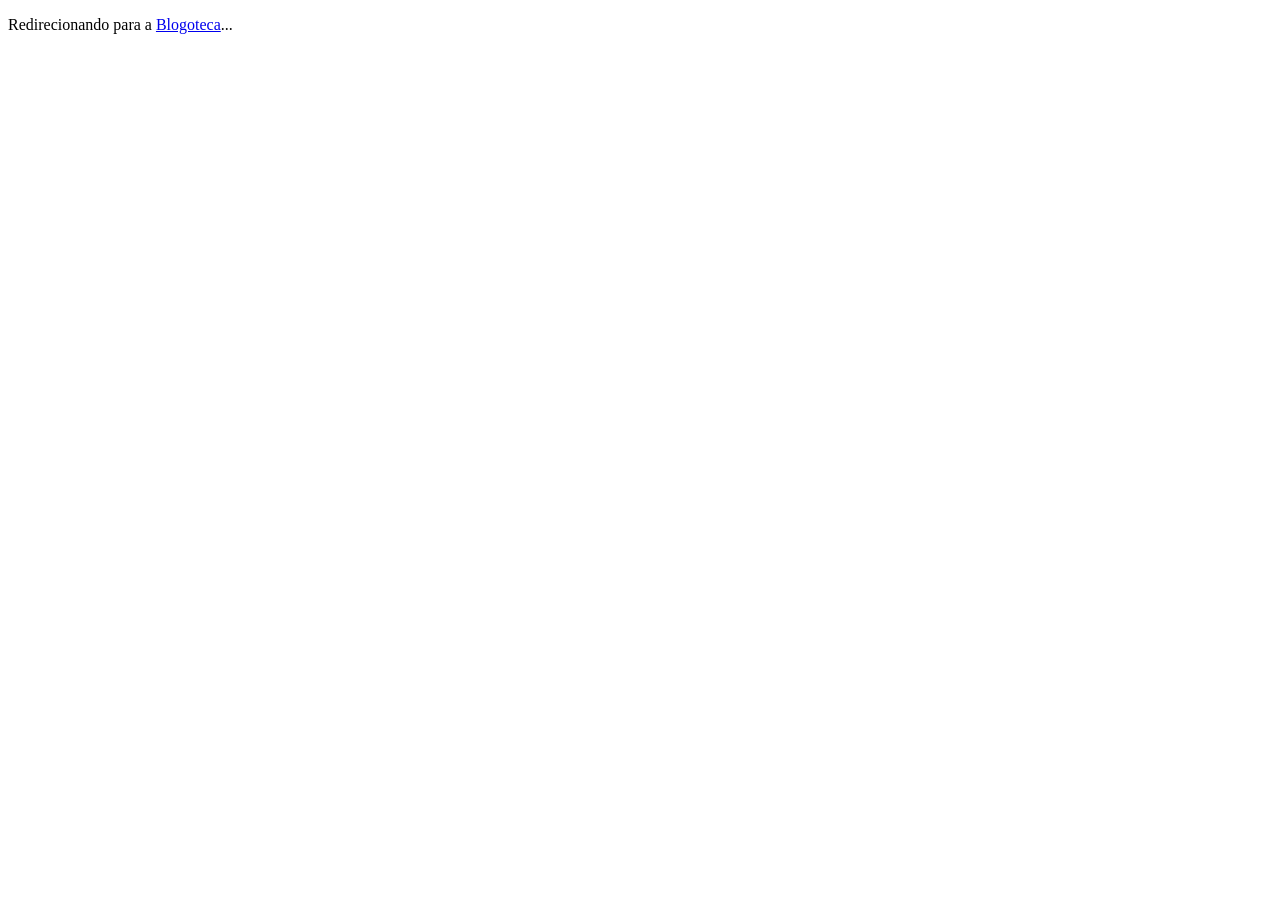
<file: index.html>
<!DOCTYPE html>
<html lang="pt-BR">
<head>
    <meta charset="UTF-8">
    <meta name="viewport" content="width=device-width, initial-scale=1.0">
    <meta http-equiv="refresh" content="0; url=index.php">
    <title>Blogoteca - Rede social de conteúdo</title>
</head>
<body>
    <p>Redirecionando para a <a href="index.php">Blogoteca</a>...</p>
</body>
</html>
</file>
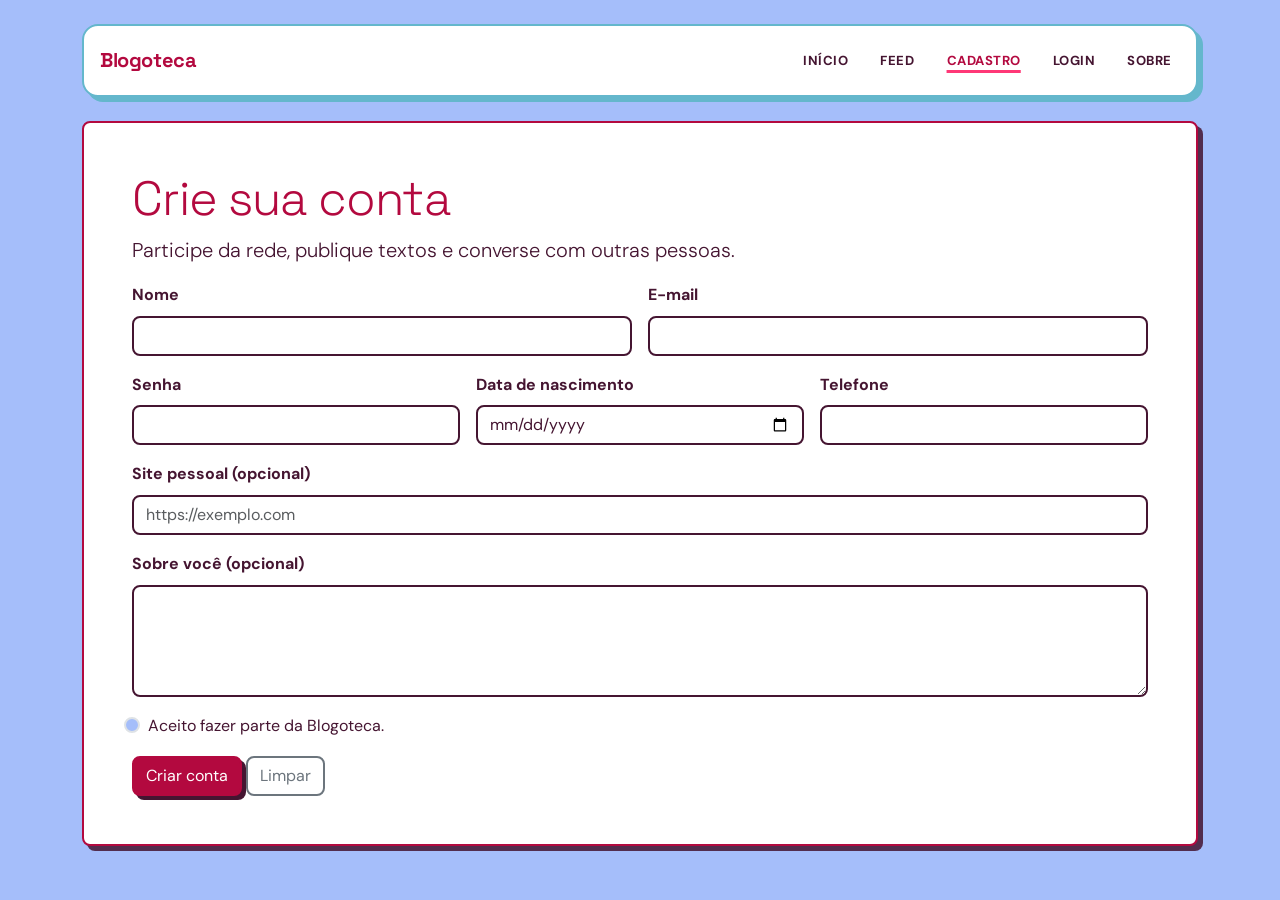
<file: cadastro.html>
<!DOCTYPE html>
<html lang="pt-BR">
<head>
    <meta charset="UTF-8">
    <meta name="viewport" content="width=device-width, initial-scale=1.0">
    <title>Blogoteca - Cadastro</title>
    <link href="https://cdn.jsdelivr.net/npm/bootstrap@5.3.3/dist/css/bootstrap.min.css" rel="stylesheet">
    <link rel="stylesheet" href="style.css">
</head>
<body class="bg-blog">
    <div class="container py-4">
        <nav class="navbar navbar-expand-lg navbar-light bg-white shadow-sm rounded-4 border border-2 border-warning-subtle">
            <div class="container-fluid px-3 py-2">
                <a class="navbar-brand blog-title text-primary fw-bold" href="index.php">Blogoteca</a>
                <div class="navbar-nav ms-auto flex-row gap-3">
                    <a class="nav-link" href="index.php">Início</a>
                    <a class="nav-link" href="feed.php">Feed</a>
                    <a class="nav-link active" href="cadastro.html">Cadastro</a>
                    <a class="nav-link" href="login.php">Login</a>
                    <a class="nav-link" href="sobre.html">Sobre</a>
                </div>
            </div>
        </nav>
    </div>
    <main class="container mb-5">
        <section class="card border-0 shadow-lg rounded-4 p-4 p-md-5 bg-white">
            <h1 class="blog-title text-primary display-5">Crie sua conta</h1>
            <p class="lead">Participe da rede, publique textos e converse com outras pessoas.</p>
            <form id="formCadastro" action="processar_cadastro.php" method="post" class="row g-3" novalidate>
                <div class="col-md-6">
                    <label class="form-label fw-bold" for="nome">Nome</label>
                    <input class="form-control" id="nome" name="nome" maxlength="150" autocomplete="name" required>
                </div>
                <div class="col-md-6">
                    <label class="form-label fw-bold" for="email">E-mail</label>
                    <input class="form-control" type="email" id="email" name="email" maxlength="254" autocomplete="email" required>
                </div>
                <div class="col-md-4">
                    <label class="form-label fw-bold" for="senha">Senha</label>
                    <input class="form-control" type="password" id="senha" name="senha" minlength="8" autocomplete="new-password" required>
                </div>
                <div class="col-md-4">
                    <label class="form-label fw-bold" for="nascimento">Data de nascimento</label>
                    <input class="form-control" type="date" id="nascimento" name="nascimento">
                </div>
                <div class="col-md-4">
                    <label class="form-label fw-bold" for="telefone">Telefone</label>
                    <input class="form-control" type="tel" id="telefone" name="telefone" maxlength="30" autocomplete="tel">
                </div>
                <div class="col-12">
                    <label class="form-label fw-bold" for="site-favorito">Site pessoal (opcional)</label>
                    <input class="form-control" type="url" id="site-favorito" name="site-favorito" maxlength="2048" placeholder="https://exemplo.com">
                </div>
                <div class="col-12">
                    <label class="form-label fw-bold" for="mensagem">Sobre você (opcional)</label>
                    <textarea class="form-control" id="mensagem" name="mensagem" rows="4" maxlength="1000"></textarea>
                </div>
                <div class="col-12 form-check">
                    <input class="form-check-input" type="checkbox" id="termos" name="termos" required>
                    <label class="form-check-label" for="termos">Aceito fazer parte da Blogoteca.</label>
                </div>
                <div id="mensagemCadastro" class="alert alert-warning mt-3" hidden></div>
                <div class="col-12">
                    <button class="btn btn-primary" type="submit">Criar conta</button>
                    <button class="btn btn-outline-secondary" type="reset">Limpar</button>
                </div>
            </form>
        </section>
    </main>
    <script src="script.js"></script>
</body>
</html>
</file>
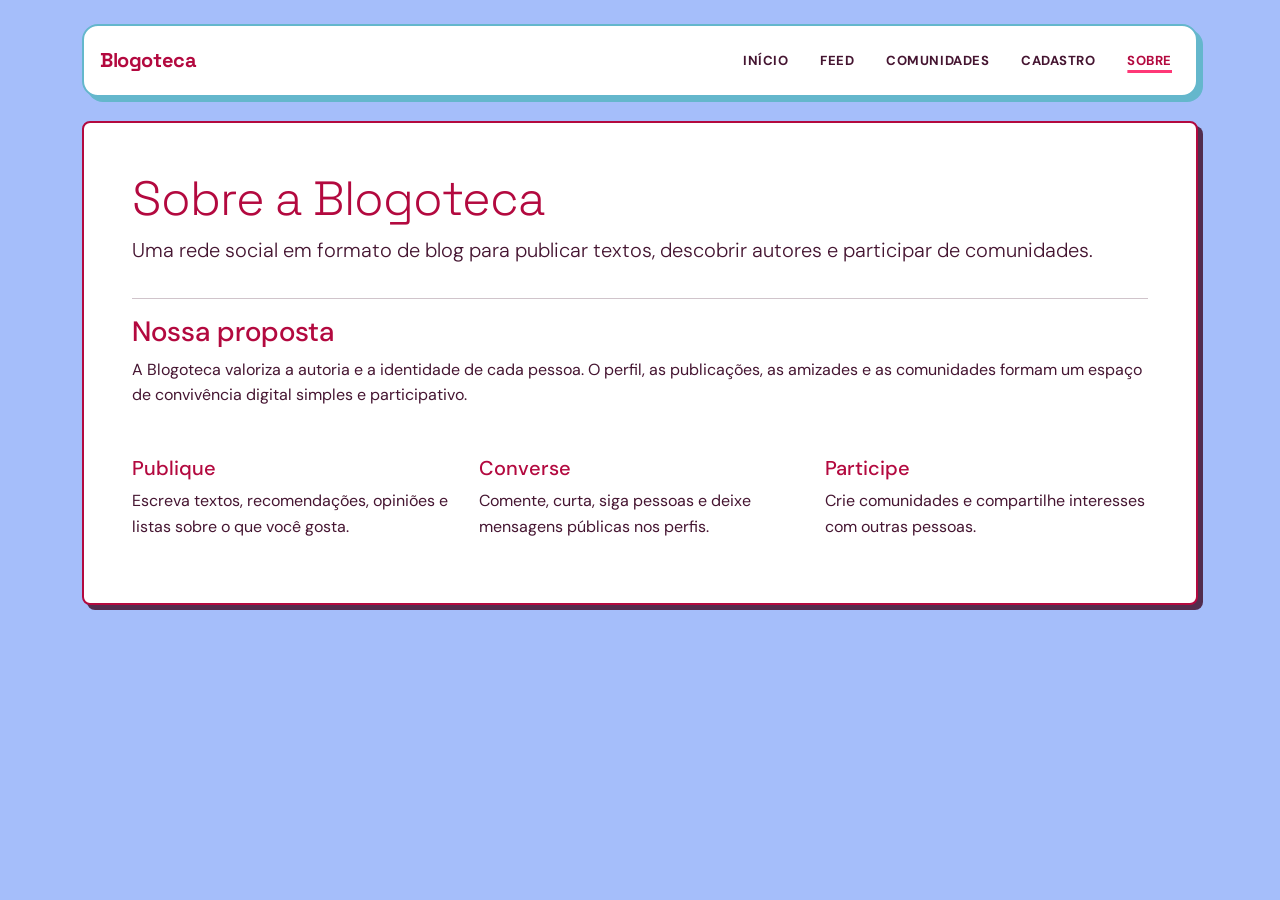
<file: sobre.html>
<!DOCTYPE html>
<html lang="pt-BR">
<head>
    <meta charset="UTF-8">
    <meta name="viewport" content="width=device-width, initial-scale=1.0">
    <title>Sobre - Blogoteca</title>
    <link href="https://cdn.jsdelivr.net/npm/bootstrap@5.3.3/dist/css/bootstrap.min.css" rel="stylesheet">
    <link rel="stylesheet" href="style.css">
</head>
<body class="bg-blog">
    <div class="container py-4">
        <nav class="navbar navbar-expand-lg navbar-light bg-white shadow-sm rounded-4 border border-2 border-warning-subtle">
            <div class="container-fluid px-3 py-2">
                <a class="navbar-brand blog-title text-primary fw-bold" href="index.php">Blogoteca</a>
                <div class="navbar-nav ms-auto flex-row gap-3">
                    <a class="nav-link" href="index.php">Início</a>
                    <a class="nav-link" href="feed.php">Feed</a>
                    <a class="nav-link" href="comunidades.php">Comunidades</a>
                    <a class="nav-link" href="cadastro.html">Cadastro</a>
                    <a class="nav-link active" href="sobre.html">Sobre</a>
                </div>
            </div>
        </nav>
    </div>
    <main class="container pb-5">
        <section class="card border-0 shadow-lg rounded-4 p-4 p-md-5 bg-white">
            <h1 class="blog-title text-primary display-5">Sobre a Blogoteca</h1>
            <p class="lead">Uma rede social em formato de blog para publicar textos, descobrir autores e participar de comunidades.</p>
            <hr>
            <h2 class="h3 text-primary">Nossa proposta</h2>
            <p>A Blogoteca valoriza a autoria e a identidade de cada pessoa. O perfil, as publicações, as amizades e as comunidades formam um espaço de convivência digital simples e participativo.</p>
            <div class="row g-4 mt-2">
                <div class="col-md-4"><h3 class="h5 text-primary">Publique</h3><p>Escreva textos, recomendações, opiniões e listas sobre o que você gosta.</p></div>
                <div class="col-md-4"><h3 class="h5 text-primary">Converse</h3><p>Comente, curta, siga pessoas e deixe mensagens públicas nos perfis.</p></div>
                <div class="col-md-4"><h3 class="h5 text-primary">Participe</h3><p>Crie comunidades e compartilhe interesses com outras pessoas.</p></div>
            </div>
        </section>
    </main>
</body>
</html>
</file>
<file: style.css>
@import url('https://fonts.googleapis.com/css2?family=DM+Sans:wght@400;500;600;700&family=Space+Grotesk:wght@500;600;700&display=swap');

:root {
    --bs-primary: #b3093f;
    --bs-secondary: #64b7cc;
    --bs-warning: #ff3877;
    --bs-info: #451531;
    --bs-light: #a5befa;
    --bs-body-bg: #a5befa;
    --bs-body-color: #451531;
    --primary: #b3093f;
    --primary-dark: #451531;
    --accent: #ff3877;
    --blue: #64b7cc;
    --lavender: #a5befa;
    --ink: #451531;
    --paper: #ffffff;
}

* { box-sizing: border-box; }

html { scroll-behavior: smooth; }

body {
    min-width: 320px;
    margin: 0;
    background: var(--lavender) !important;
    background-image: linear-gradient(135deg, rgba(100, 183, 204, .35), transparent 45%), linear-gradient(315deg, rgba(255, 56, 119, .12), transparent 55%);
    color: var(--ink);
    font-family: 'DM Sans', sans-serif;
    line-height: 1.6;
}

.bg-blog { background-color: var(--lavender) !important; }

.blog-title {
    color: var(--primary);
    font-family: 'Space Grotesk', sans-serif;
    letter-spacing: -.02em;
    line-height: 1.15;
}

.hero {
    background: var(--paper);
    border: 3px solid var(--primary) !important;
    box-shadow: 10px 10px 0 var(--accent) !important;
}

.navbar {
    background: var(--paper) !important;
    border-color: var(--primary) !important;
    box-shadow: 5px 5px 0 var(--blue) !important;
}

.nav-link {
    color: var(--ink);
    font-size: .82rem;
    font-weight: 700;
    letter-spacing: .04em;
    text-transform: uppercase;
}

.nav-link.active {
    color: var(--primary) !important;
    text-decoration: underline 3px var(--accent);
    text-underline-offset: 5px;
}

.quote-box {
    background: var(--blue);
    border-color: var(--primary) !important;
    box-shadow: 6px 6px 0 var(--primary);
}

.card, .table, .form-control, .form-select, .form-check-input, .btn {
    border-radius: .5rem !important;
    border-width: 2px;
}

.card {
    background-color: var(--paper);
    border: 2px solid var(--primary) !important;
    box-shadow: 5px 5px 0 rgba(69, 21, 49, .85) !important;
}

.text-primary { color: var(--primary) !important; }
.text-info, .text-info-emphasis { color: var(--primary-dark) !important; }
.bg-primary, .table-primary { background-color: var(--primary) !important; }
.bg-info { background-color: var(--blue) !important; }
.bg-warning, .table-warning { background-color: var(--accent) !important; }
.border-primary, .border-primary-subtle { border-color: var(--primary) !important; }
.border-warning, .border-warning-subtle { border-color: var(--blue) !important; }

.form-control, .form-select, .form-range {
    border: 2px solid var(--ink);
    background-color: #fff;
}

.form-control:focus, .form-select:focus, .form-check-input:focus {
    border-color: var(--primary);
    box-shadow: 4px 4px 0 var(--blue);
}

.btn-primary {
    background-color: var(--primary);
    border-color: var(--primary);
    box-shadow: 4px 4px 0 var(--ink);
}

.btn-primary:hover, .btn-primary:focus {
    background-color: var(--primary-dark);
    border-color: var(--primary-dark);
}

.btn-outline-primary { color: var(--primary); border-color: var(--primary); }
.btn-outline-primary:hover, .btn-outline-primary:focus {
    background-color: var(--primary);
    border-color: var(--primary);
    color: #fff;
}

.table thead th {
    font-weight: 800;
    letter-spacing: .04em;
    text-transform: uppercase;
}

fieldset {
    border-color: var(--primary) !important;
    background: rgba(165, 190, 250, .25);
}

.destaque-interno {
    margin-top: 2rem;
    padding: 18px 22px;
    border: 2px dashed var(--primary);
    border-radius: 20px;
    background: var(--blue);
    box-shadow: 4px 4px 0 var(--accent);
    color: var(--ink);
    text-align: center;
}

@media (max-width: 768px) {
    .blog-title { letter-spacing: 0; }
    .display-4, .display-5 { font-size: 2.2rem; }
    .navbar-nav.flex-row { flex-wrap: wrap; }
}
</file>
